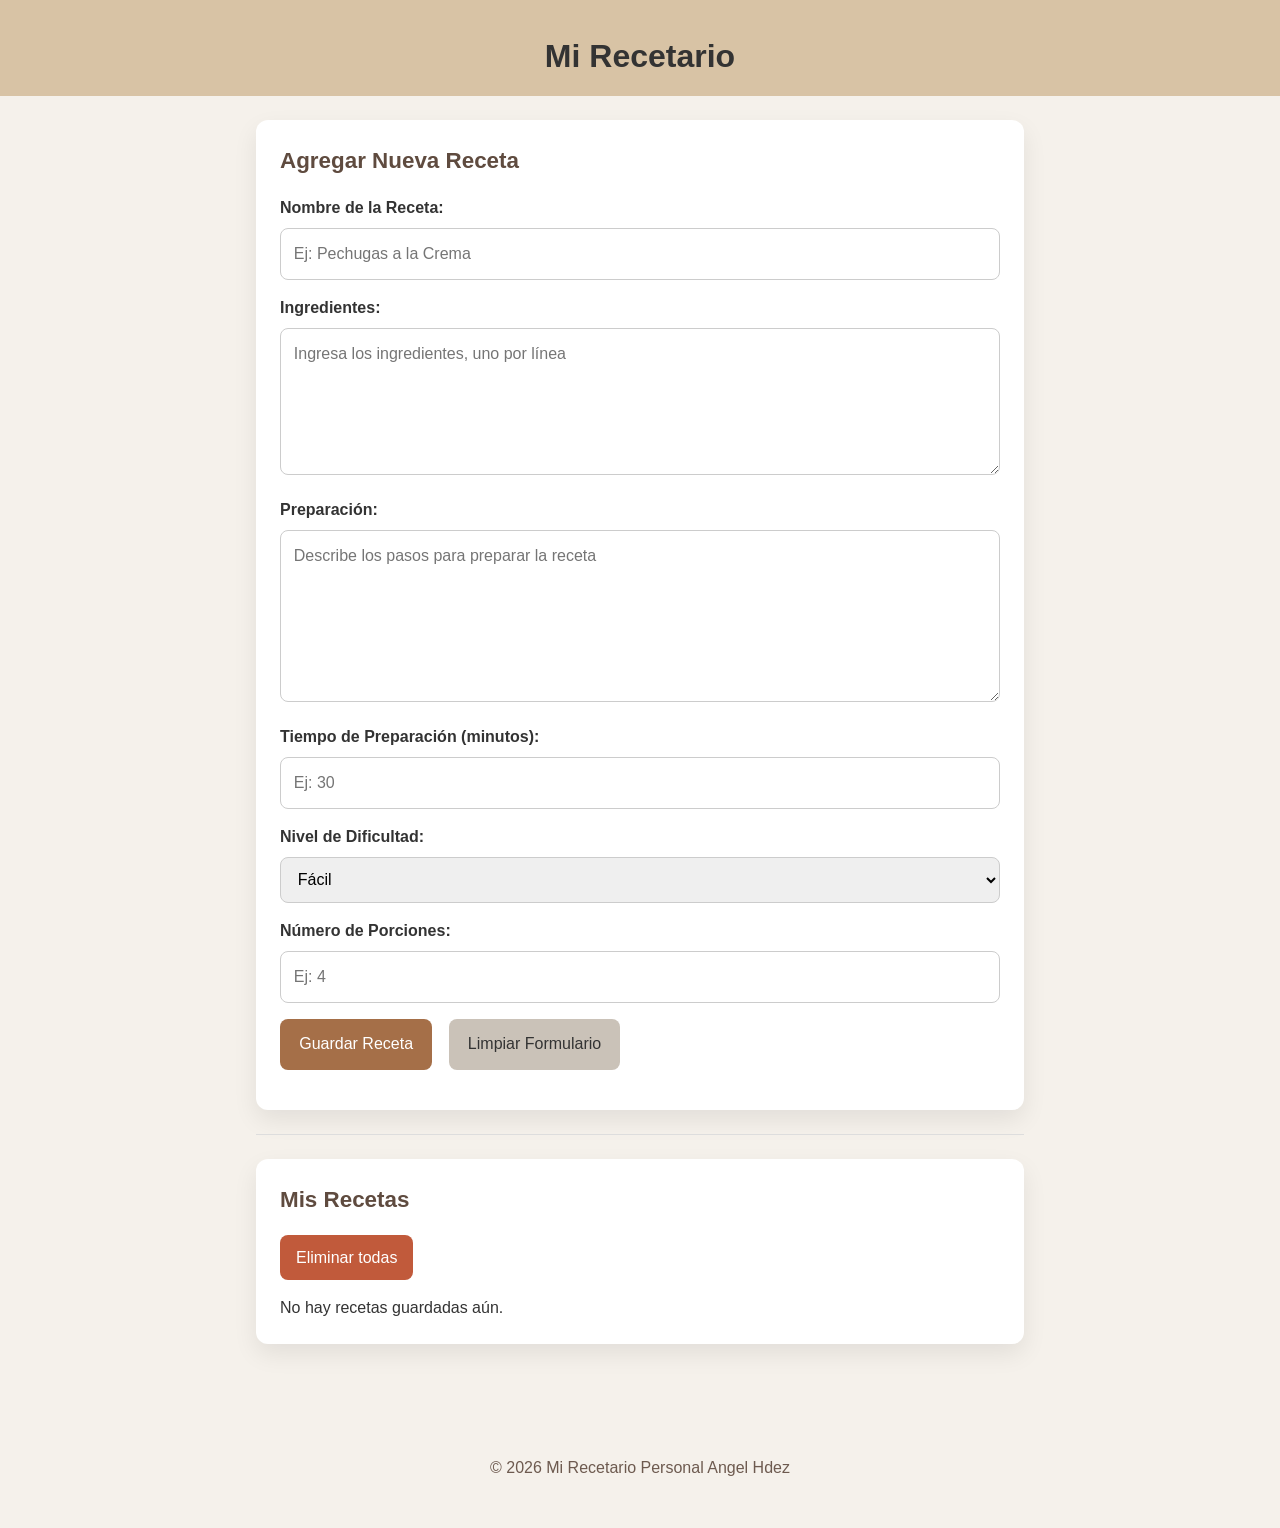
<file: Proyecto_IntroJs/index.html>
<!DOCTYPE html>
<html lang="es">
<head>
    <meta charset="UTF-8">
    <meta name="viewport" content="width=device-width, initial-scale=1.0">
    <title>Mi Recetario</title>
    <link rel="stylesheet" href="style.css">
</head>
<body>
    <header>
        <h1>Mi Recetario</h1>
    </header>

    <main>
        <!-- Sección del formulario para agregar recetas -->
        <section>
            <h2>Agregar Nueva Receta</h2>
            <form id="formulario-receta">
                <div>
                    <label for="nombre-receta">Nombre de la Receta:</label>
                    <input type="text" id="nombre-receta" placeholder="Ej: Pechugas a la Crema" required>
                </div>

                <div>
                    <label for="ingredientes">Ingredientes:</label>
                    <textarea id="ingredientes" rows="5" placeholder="Ingresa los ingredientes, uno por línea" required></textarea>
                </div>

                <div>
                    <label for="preparacion">Preparación:</label>
                    <textarea id="preparacion" rows="6" placeholder="Describe los pasos para preparar la receta" required></textarea>
                </div>

                <div>
                    <label for="tiempo">Tiempo de Preparación (minutos):</label>
                    <input type="number" id="tiempo" placeholder="Ej: 30" min="1">
                </div>

                <div>
                    <label for="dificultad">Nivel de Dificultad:</label>
                    <select id="dificultad">
                        <option value="fácil">Fácil</option>
                        <option value="media">Media</option>
                        <option value="difícil">Difícil</option>
                    </select>
                </div>

                <div>
                    <label for="porciones">Número de Porciones:</label>
                    <input type="number" id="porciones" placeholder="Ej: 4" min="1">
                </div>

                <div>
                    <button type="submit">Guardar Receta</button>
                    <button type="reset">Limpiar Formulario</button>
                </div>
            </form>
        </section>

        <hr>

        <!-- Sección para mostrar las recetas guardadas -->
        <section>
            <h2>Mis Recetas</h2>
            <button id="boton-eliminar-todas" type="button">Eliminar todas</button>
            <div id="contenedor-recetas">
                <p>No hay recetas guardadas aún.</p>
            </div>
        </section>
    </main>

    <footer>
        <p>&copy; 2026 Mi Recetario Personal Angel Hdez</p>
    </footer>
    <script src="script.js"></script>
</body>
</html>
</file>
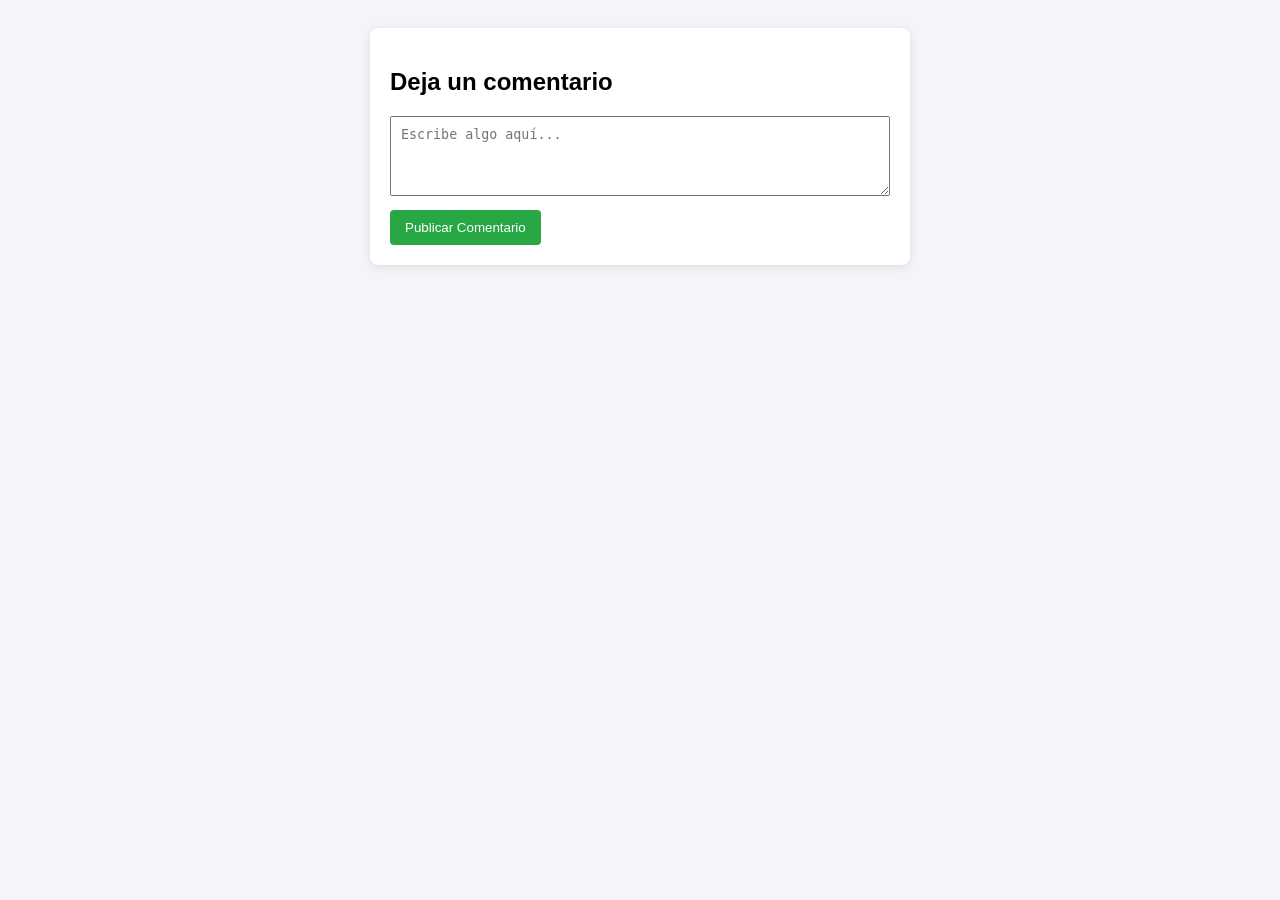
<file: Clase_6/problema/index.html>
<!DOCTYPE html>
<html lang="es">
<head>
    <meta charset="UTF-8">
    <title>Caja de Comentarios</title>
    <link rel="stylesheet" href="style.css">
</head>
<body>

    <div class="container">
        <h2>Deja un comentario</h2>
        <form id="comment-form">
            <textarea id="comment-input" placeholder="Escribe algo aquí..." required></textarea>
            <button type="submit" id="add-comment">Publicar Comentario</button>
        </form>

        <div id="comments-container">
            </div>
    </div>

    <script src="script.js"></script>
</body>
</html>
</file>
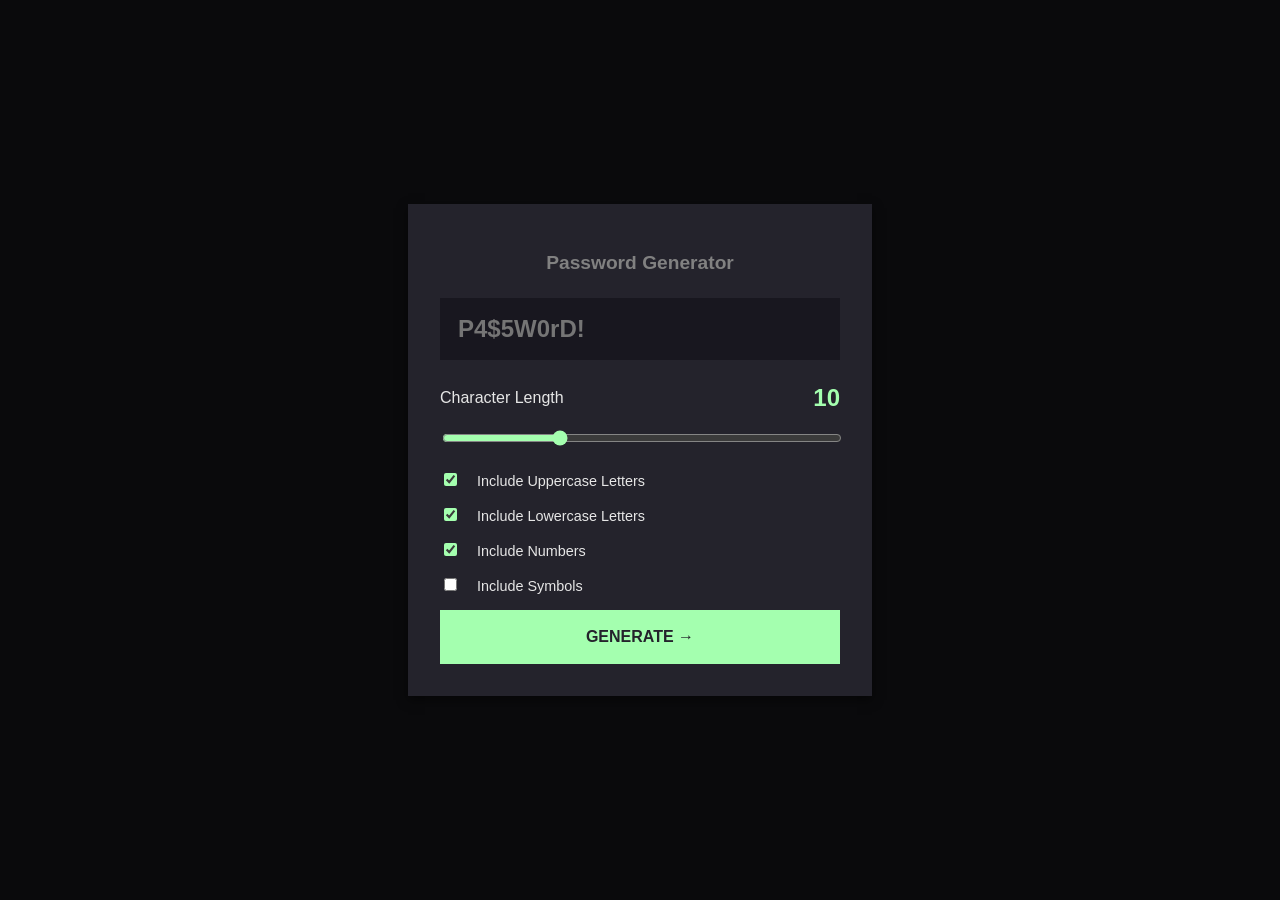
<file: Clase_7/Problema/index.html>
<!DOCTYPE html>
<html lang="es">
<head>
    <meta charset="UTF-8">
    <meta name="viewport" content="width=device-width, initial-scale=1.0">
    <title>Generador de Contraseñas Seguras</title>
    <style>
        /* CSS: El diseño para que se vea como en la imagen de DEV.F */
        body {
            font-family: 'Segoe UI', Tahoma, Geneva, Verdana, sans-serif;
            background-color: #0a0a0c;
            color: #e6e6e6;
            display: flex;
            justify-content: center;
            align-items: center;
            height: 100vh;
            margin: 0;
        }

        .card {
            background-color: #24232c;
            padding: 2rem;
            width: 100%;
            max-width: 400px;
            box-shadow: 0px 4px 10px rgba(0, 0, 0, 0.5);
        }

        h2 {
            text-align: center;
            color: #818181;
            font-size: 1.2rem;
            margin-bottom: 1.5rem;
        }

        .display-container {
            background-color: #18171f;
            padding: 1rem;
            display: flex;
            justify-content: space-between;
            margin-bottom: 1.5rem;
        }

        #password-display {
            background: transparent;
            border: none;
            color: #e6e6e6;
            font-size: 1.5rem;
            font-weight: bold;
            width: 100%;
            outline: none;
        }

        .settings {
            background-color: #24232c;
        }

        .length-container {
            display: flex;
            justify-content: space-between;
            align-items: center;
            margin-bottom: 1rem;
        }

        #length-val {
            color: #a4ffaf;
            font-size: 1.5rem;
            font-weight: bold;
        }

        input[type="range"] {
            width: 100%;
            margin-bottom: 1.5rem;
            accent-color: #a4ffaf;
        }

        .options label {
            display: block;
            margin-bottom: 1rem;
            cursor: pointer;
            font-size: 0.9rem;
        }

        .options input {
            margin-right: 1rem;
            accent-color: #a4ffaf;
        }

        #generate-btn {
            width: 100%;
            padding: 1rem;
            background-color: #a4ffaf;
            border: 2px solid #a4ffaf;
            color: #24232c;
            font-weight: bold;
            font-size: 1rem;
            cursor: pointer;
            transition: all 0.3s ease;
        }

        #generate-btn:hover {
            background-color: transparent;
            color: #a4ffaf;
        }
    </style>
</head>
<body>

    <div class="card">
        <h2>Password Generator</h2>
        
        <div class="display-container">
            <input type="text" id="password-display" readonly placeholder="P4$5W0rD!">
        </div>

        <div class="settings">
            <div class="length-container">
                <span>Character Length</span>
                <span id="length-val">10</span>
            </div>
            
            <input type="range" id="length-slider" min="6" max="20" value="10">

            <div class="options">
                <label><input type="checkbox" id="uppercase" checked> Include Uppercase Letters</label>
                <label><input type="checkbox" id="lowercase" checked> Include Lowercase Letters</label>
                <label><input type="checkbox" id="numbers" checked> Include Numbers</label>
                <label><input type="checkbox" id="symbols"> Include Symbols</label>
            </div>

            <button id="generate-btn">GENERATE →</button>
        </div>
    </div>

    <script>
        // JS: La lógica para que el botón y el slider funcionen
        const display = document.getElementById('password-display');
        const slider = document.getElementById('length-slider');
        const lengthVal = document.getElementById('length-val');
        const btn = document.getElementById('generate-btn');

        const keys = {
            upper: "ABCDEFGHIJKLMNOPQRSTUVWXYZ",
            lower: "abcdefghijklmnopqrstuvwxyz",
            number: "0123456789",
            symbol: "!@#$%^&*()_+~`|}{[]:;?><,./-="
        };

        // Actualiza el número de la longitud cuando mueves el slider
        slider.addEventListener('input', () => {
            lengthVal.innerText = slider.value;
        });

        // Función principal para generar la contraseña
        function generatePassword() {
            let charset = "";
            let password = "";

            if (document.getElementById('uppercase').checked) charset += keys.upper;
            if (document.getElementById('lowercase').checked) charset += keys.lower;
            if (document.getElementById('numbers').checked) charset += keys.number;
            if (document.getElementById('symbols').checked) charset += keys.symbol;

            if (charset === "") {
                alert("Por favor, selecciona al menos una opción.");
                return;
            }

            for (let i = 0; i < slider.value; i++) {
                const randomIndex = Math.floor(Math.random() * charset.length);
                password += charset[randomIndex];
            }

            display.value = password;
        }

        // Conecta el botón con la función
        btn.addEventListener('click', generatePassword);
    </script>
</body>
</html>
</file>
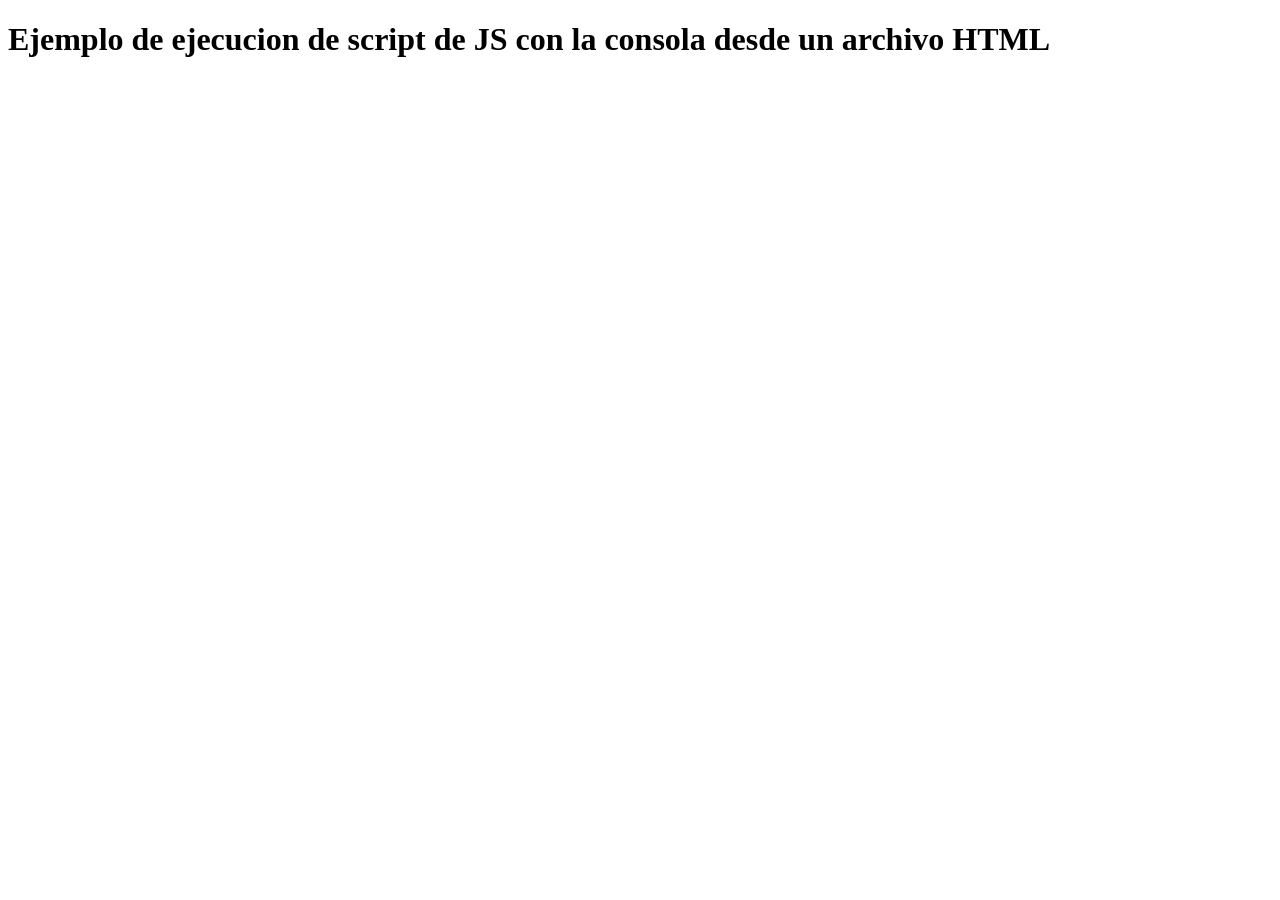
<file: Clase_1/Clase1.html>
<!DOCTYPE html>
<html lang="es">
<head>
    <meta charset="UTF-8">
    <title>Ejemplo con la consola</title>
</head>
<body>
    <h1>Ejemplo de ejecucion de script de JS con la consola desde un archivo HTML</h1>
    <script>
        let mascota = "Tito";
        console.log("Hola, mi mascota se llama " + mascota);

        // Input y output con prompt y console.log
        let nombre = prompt("¿Cual es tu nombre?");
        console.log("Hola " + nombre + "!");

        // Tipos de Datos
        let numero = 42; // Número
        let booleano = true; // Booleano
        let texto = "Esto es un texto"; // Cadena
        console.log("Número: " + numero);
        console.log("Booleano: " + booleano);
        console.log("Texto: " + texto);


        let a = 10;
        let b = 5;
        // Operaciones matemáticas
        var suma = a + b
        var resta = a - b
        var multiplicacion = a * b
        var division = a / b
        console.log("Suma: " + suma);
        console.log("Resta: " + resta);
        console.log("Multiplicación: " + multiplicacion);
        console.log("División: " + division);

        // Operadores de comparación
        console.log("¿a es igual a b? " + (a == b));
        console.log("¿a es diferente de b? " + (a != b));
        console.log("¿a es mayor que b? " + (a > b));
        console.log("¿a es menor que b? " + (a < b));

        if(0) {
            console.log("Esto no se ejecuta porque null es false");
        } else {
            console.log("0 es false.")
        }
    </script>
</body>
</html>
</file>
<file: Proyecto_IntroJs/style.css>
* {
    box-sizing: border-box;
}

body {
    margin: 0;
    font-family: Arial, Helvetica, sans-serif;
    background-color: #f5f1eb;
    color: #333;
    line-height: 1.5;
}

header {
    padding: 2rem 1rem 1rem;
    text-align: center;
    background-color: #d8c3a5;
}

header h1 {
    margin: 0;
    font-size: 2rem;
}

main {
    max-width: 800px;
    margin: 1.5rem auto;
    padding: 0 1rem 2rem;
}

section {
    background: #ffffff;
    border-radius: 12px;
    padding: 1.5rem;
    box-shadow: 0 10px 24px rgba(0, 0, 0, 0.08);
    margin-bottom: 1.5rem;
}

section h2 {
    margin-top: 0;
    font-size: 1.4rem;
    color: #5f4b3f;
}

.receta-item {
    border: 1px solid #d7c7b0;
    border-radius: 12px;
    padding: 1rem;
    margin-bottom: 1rem;
    background-color: #fbf5ef;
}

.receta-cabecera {
    display: flex;
    justify-content: space-between;
    align-items: center;
    gap: 1rem;
    margin-bottom: 0.75rem;
}

.receta-cabecera h3 {
    margin: 0;
    font-size: 1.2rem;
}

.receta-item pre {
    white-space: pre-wrap;
    margin: 0.4rem 0 0;
}

form div {
    margin-bottom: 1rem;
}

label {
    display: block;
    margin-bottom: 0.5rem;
    font-weight: 600;
}

input,
textarea,
select {
    width: 100%;
    padding: 0.8rem;
    border: 1px solid #ccc;
    border-radius: 8px;
    font: inherit;
}

textarea {
    resize: vertical;
}

button {
    border: none;
    border-radius: 8px;
    padding: 0.85rem 1.2rem;
    font: inherit;
    cursor: pointer;
    transition: opacity 0.2s ease;
}

button[type="submit"] {
    background-color: #a56f48;
    color: #ffffff;
    margin-right: 0.75rem;
}

button[type="reset"] {
    background-color: #cac2b8;
    color: #333;
}

.boton-eliminar,
#boton-eliminar-todas {
    background-color: #c15a3b;
    color: #ffffff;
    border: none;
    border-radius: 8px;
    padding: 0.65rem 1rem;
    cursor: pointer;
    font: inherit;
    transition: opacity 0.2s ease;
}

#boton-eliminar-todas {
    display: inline-block;
    margin-bottom: 1rem;
}

.boton-eliminar {
    font-size: 0.9rem;
}

button:hover,
.boton-eliminar:hover,
#boton-eliminar-todas:hover {
    opacity: 0.9;
}

hr {
    border: none;
    height: 1px;
    background: #ddd;
    margin: 1.5rem 0;
}

#contenedor-recetas p {
    margin: 0;
}

footer {
    text-align: center;
    padding: 1rem 0 2rem;
    color: #6d5a4f;
}

@media (max-width: 600px) {
    body {
        padding: 0 0;
    }

    header,
    main,
    section {
        padding-left: 1rem;
        padding-right: 1rem;
    }

    button[type="submit"],
    button[type="reset"] {
        width: 100%;
        margin: 0 0 0.75rem;
    }
}
</file>
<file: Clase_6/problema/style.css>
body { font-family: sans-serif; background: #f4f4f9; padding: 20px; }
.container { max-width: 500px; margin: auto; background: white; padding: 20px; border-radius: 8px; box-shadow: 0 2px 10px rgba(0,0,0,0.1); }
textarea { width: 100%; height: 80px; margin-bottom: 10px; padding: 10px; box-sizing: border-box; }
button { background: #28a745; color: white; border: none; padding: 10px 15px; cursor: pointer; border-radius: 4px; }
button:hover { background: #218838; }
.comment { border-bottom: 1px solid #eee; padding: 10px 0; position: relative; }
.comment small { color: #888; display: block; margin-bottom: 5px; }
.delete-btn { background: #dc3545; font-size: 12px; padding: 5px; margin-top: 5px; }
</file>
